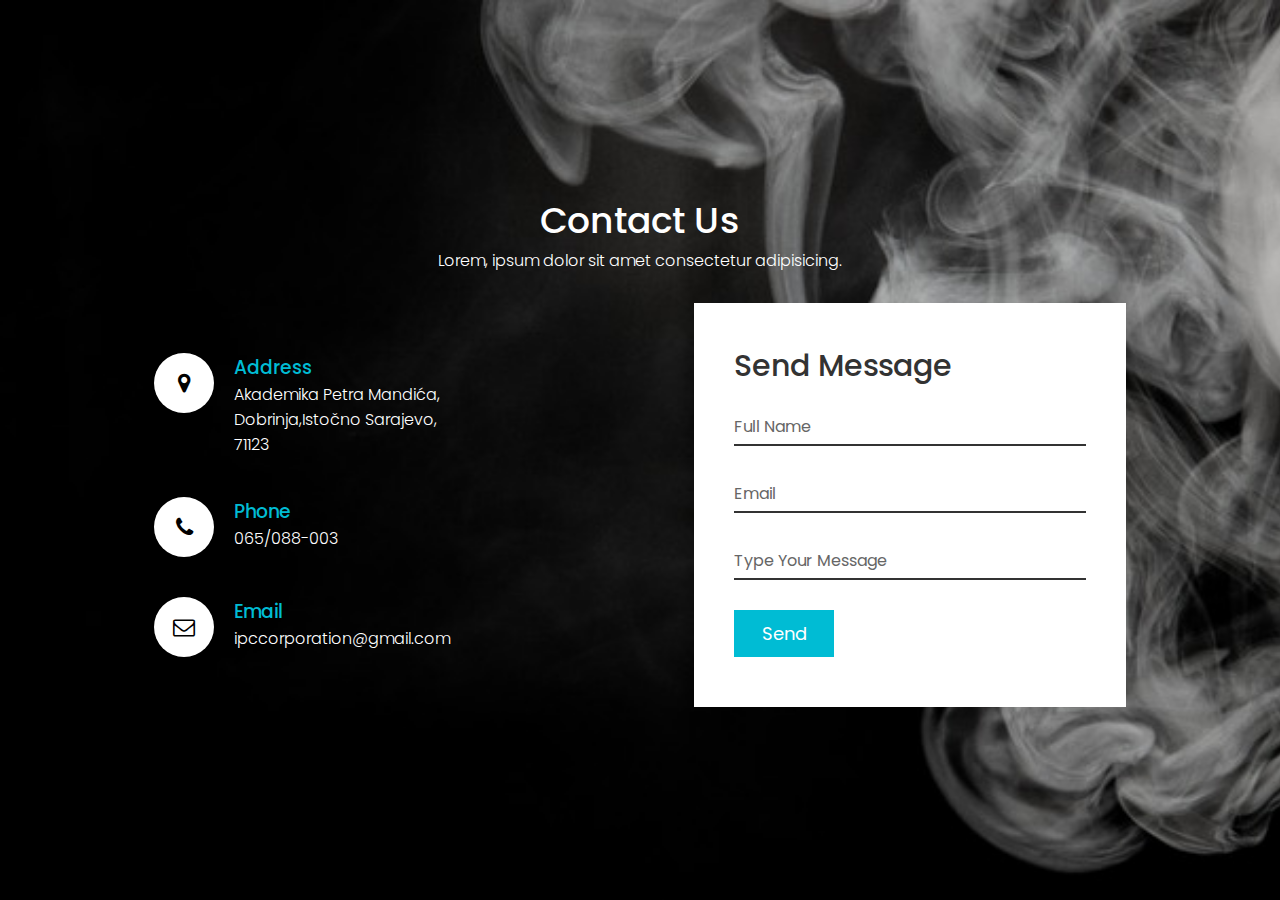
<file: IPC last version/contact_us/index.html>
<html lang="en">
<head>
    <meta name="viewport" content="width=device-width, initial-scale=1.0">
    <title>I.P.C. Contact Us</title>
    
    <link href="https://fonts.googleapis.com/css2?family=Poppins:wght@100;200&display=swap" rel="stylesheet">
    <link rel="stylesheet" href="https://cdnjs.cloudflare.com/ajax/libs/font-awesome/4.7.0/css/font-awesome.min.css">
    <link rel="stylesheet" type="text/css" href="style.css">

</head>
<body>
    <section class="contact">
        <div class="content">
            <h2>Contact Us</h2>
            <p>Lorem, ipsum dolor sit amet consectetur adipisicing.</p>

        </div>
        <div class="container">
            <div class="contactInfo">
                <div class="box">
                    <div class="icon"><i class="fa fa-map-marker" ></i></div>
                    <div class="text">
                        <h3>Address</h3>
                        <p>Akademika Petra Mandića,<br>Dobrinja,Istočno Sarajevo,<br> 71123</p>
                    </div>
                </div>
                <div class="box">
                    <div class="icon"><i class="fa fa-phone" ></i></div>
                    <div class="text">
                        <h3>Phone</h3>
                        <p>065/088-003</p>
                    </div>
                </div>
                <div class="box">
                    <div class="icon"><i class="fa fa-envelope-o"></i></div>
                    <div class="text">
                        <h3>Email</h3>
                        <p>ipccorporation@gmail.com</p>
                    </div>
                </div>
            </div>
            <div class="contactForm">
                <form>
                    <h2>Send Message</h2>
                    <div class="inputBox">
                        <input type="text" name="" required="required">
                        <span>Full Name</span>
                    </div>
                    <div class="inputBox">
                        <input type="text" name="" required="required">
                        <span>Email</span>
                    </div>
                    <div class="inputBox">
                        <input type="text" name="" required="required">
                        <span>Type Your Message</span>
                    </div>
                    <div class="inputBox">
                        <input type="submit" name="" value="Send">
                        
                    </div>
                </form>
            </div>
        </div>
        
    </section>
</body>
</html>
</file>
<file: IPC last version/contact_us/style.css>
@import url('https://fonts.googleapis.com/css2?family=Poppins:wght@200;300;400;500;600;700;800;900&display=swap');



*{
    margin: 0;
    padding: 0;
    box-sizing: border-box;
    font-family: 'Poppins',sans-serif;
}

.contact{
    position: relative;
    min-height: 100vh;
    padding: 50px 100px;
    display: flex;
    justify-content: center;
    align-items: center;
    flex-direction: column;
    background: url(images/dim.jpg);
    background-size: cover;
}

.contact .content{
    max-width: 800px;
    text-align: center;
}
.contact .content h2{
    font-size: 36px;
    font-weight: 500;
    color: #fff;
}
.contact .content p{
    
    font-weight: 300;
    color: #fff;
}
.container{
    width: 100%;
    display: flex;
    justify-content: center;
    align-items: center;
    margin-top: 30px;
}

.container .contactInfo{
    width: 50%;
    display: flex;
    flex-direction: column;
}
.container .contactInfo .box{
    position:relative;
    padding: 20px 0;
    display: flex;
}
.container .contactInfo .box .icon{
    min-width: 60px;
    height: 60px;
    background: #fff;
    display: flex;
    justify-content: center;
    align-items: center;
    border-radius: 50%;
    font-size: 22px;
}

.container .contactInfo .box .text{
    display: flex;
    margin-left: 20px;
    font-size: 16px;
    color: white;
    flex-direction: column;
    font-weight: 300;
}
.container .contactInfo .box .text h3{
    font-weight: 500;
    color: #00bcd4;
}

.contactForm{
    width: 40%;
    padding: 40px;
    background: white;
}
.contactForm h2{
    font-size: 30px;
    color: #333;
    font-weight: 500;
}
.contactForm .inputBox{
    position: relative;
    width: 100%;
    margin-top: 10px;
}
.contactForm .inputBox input,
.contactForm .inputBox textarea
{
    width: 100%;
    padding: 5px 0;
    font-size: 16px;
    margin: 10px 0;
    border: none;
    border-bottom: 2px solid #333;
    outline: none;
    resize: none;
}

.contactForm .inputBox span{
    position: absolute;
    left: 0;
    padding: 5px 0;
    font-size: 16px;
    margin: 10px 0;
    pointer-events: none;
    transition: 0.5s;
    color: #666;

}

.contactForm .inputBox input:focus ~ span,
.contactForm .inputBox input:valid ~ span,
.contactForm .inputBox input:focus ~ span,
.contactForm .inputBox input:valid ~ span {
    color: #e91e63;
    font-size: 12px;
    transform: translateY(-20px);
}
.contactForm .inputBox input[type="submit"] {
    width: 100px;
    background: #00bcd4;
    color: #fff;
    border: none;
    cursor: pointer;
    padding: 10px;
    font-size: 18px;
}
@media(max-width:991px) {
    .contact{
        padding: 50px;
    }
    .container{
        flex-direction: column;
    }
    .container .contactInfo{
        margin-bottom: 40px;
    }
    .container .contactInfo,
    .contactForm{
        width: 100%;
    }
}
</file>
